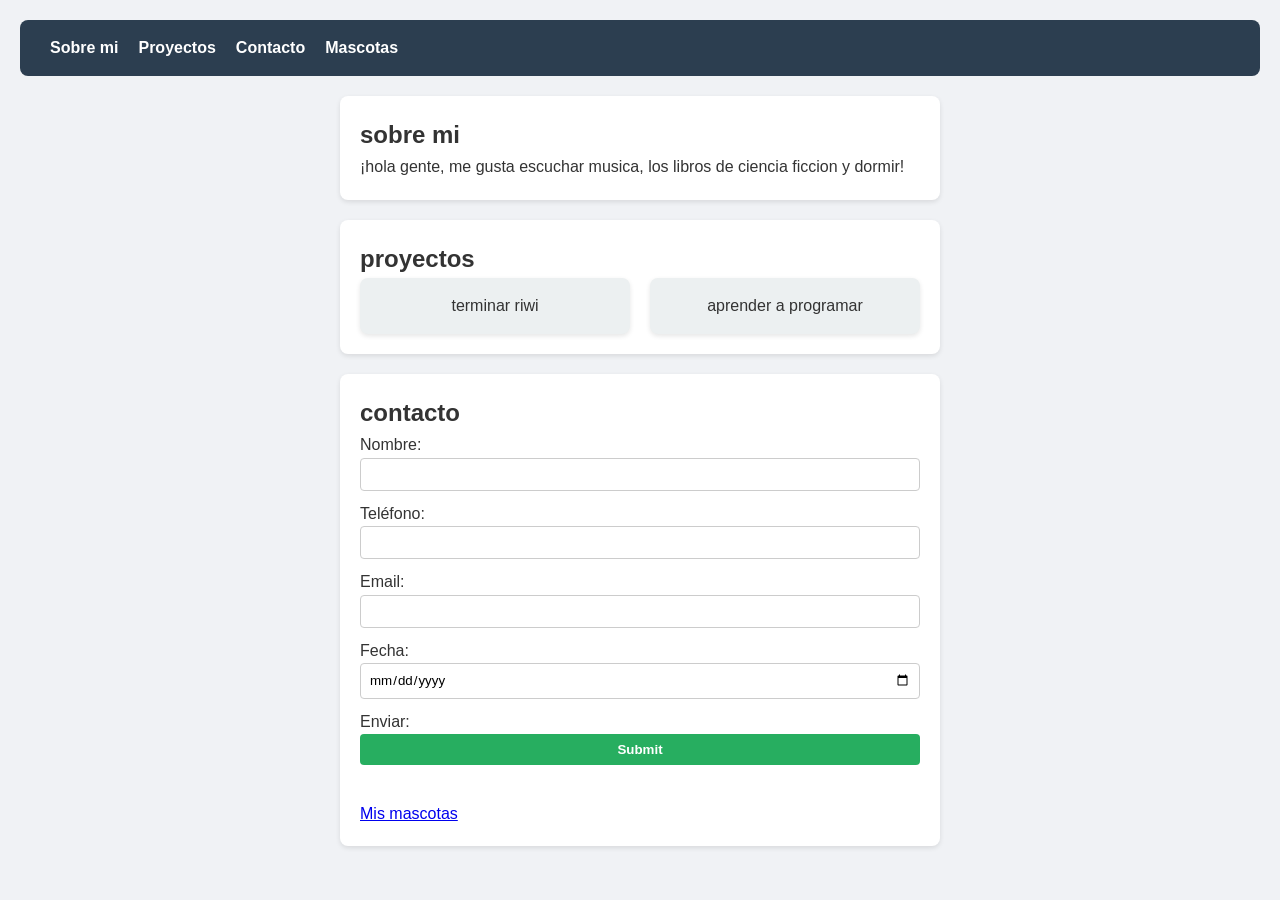
<file: index.html>
<!DOCTYPE html>
<html lang="en">
    
<head>
    <meta charset="UTF-8">
    <meta name="viewport" content="width=device-width, initial-scale=1.0">
    <title>Mi presentacion</title>
    <link rel="stylesheet" href="styles.css">
</head>
<body>
    <header>
        <nav>
            <ul>
               
                 <li><a href="#sobre-mi">Sobre mi</a></li>
                 <li><a href="#proyectos">Proyectos</a></li>                 
                 <li><a href="#contacto">Contacto</a></li>  
                 <li><a href="mascotas.html"target="_blank">Mascotas</a></li>                         
            </ul>
        </nav>
    </header>

    <section id="sobre mi">
        <h2>sobre mi</h2>
        <p>¡hola gente, me gusta escuchar musica, los libros de ciencia ficcion y dormir!</p>
    </section>

    <section id="proyectos">
        <h2>proyectos</h2>
        <ul>
            <li>terminar riwi</li>
            <li>aprender a programar</li>
        </ul>
    </section>

    <section id="contacto">
        <h2>contacto</h2>
        <form>
            <label for="nombre">Nombre:</label>
            <input type="text" id="nombre" name="nombre">
            <label for="telefono">Teléfono:</label>
            <input type="text" id="telefono" name="telefono">
            <label for="email">Email:</label>
            <input type="email" id="email" name="email">
            <label for="fecha">Fecha:</label>
            <input type="date" id="fecha" name="fecha">
            <label for="enviar">Enviar:</label>
            <input type="submit" id="enviar" name="enviar">
            <br>
            <a href="http://127.0.0.1:5500/mascotas.html" target="_blank">Mis mascotas</a>
        </form>

    </section>
</body>
</html>
</file>
<file: styles.css>
* {
    margin: 0;
    padding: 0;
    box-sizing: border-box;
    font-family: sans-serif;
}

body {
    background-color: #f0f2f5;
    color: #333;
    line-height: 1.6;
    padding: 20px;
}

header  {
    display: flex;
    justify-content: space-between;
    align-items: center;
    background: #2c3e50;
    padding: 15px 30px;
    border-radius: 8px;
    color: white;
}

nav ul {
    display: flex;
    list-style: none;
    justify-content: center;
    gap: 20px;
}

nav a {
    color: white;
    text-decoration: none;
    font-weight: bold;
}

nav a:hover {
    color: #3498db;
}

section, article {
    background: white;
    max-width: 600px;
    margin: 20px auto;
    padding: 20px;
    border-radius: 8px;
    box-shadow: 0 2px 5px rgba(0,0,0,0.1);
}
img {
    display: block;
    margin: 0 auto 15px;
    border-radius: 10px;
    border: 2px solid #ddd;
}

form {
    display: flex;
    flex-direction: column;
}

input {
    margin-bottom: 10px;
    padding: 8px;
    border: 1px solid #ccc;
    border-radius: 4px;
}

input[type="submit"] {
    background-color: #27ae60;
    color: white;
    border: none;
    cursor: pointer;
    font-weight: bold;
}

input[type="submit"]:hover {
    background-color: #219150;
  }

#proyectos ul {
    display : grid;
    grid-template-columns: repeat(auto-fit, minmax(200px, 1fr));
    gap: 20px;
    list-style: none;
    padding: 0;
}
#proyectos li {
    background-color: #ecf0f1;
    padding: 15px;
    border-radius: 8px;
    text-align: center;
    box-shadow: 0 2px 5px rgba(0,0,0,0.1);
}

 .galeria-mascotas {
    display: grid ;
    grid-template-columns: repeat(auto-fit, minmax(280px, 1fr));
    gap: 25px;
    padding: 20px;
    max-width: 1200px;
    margin: 0 auto;
}

.galeria-mascotas article {
    display: flex;
    flex-direction: column;
    align-items: center;
    background: white;
    border-radius: 12px;
    padding: 15px;
    box-shadow: 0 4px 8px rgba(0,0,0,0.1);
    border: 1px solid #eee;
    text-align: center;
}

.galeria-mascotas img {
    width: 100%;
    height: 200px;
    object-fit: cover;
    border-radius: 8px;
    object-fit: cover;
    margin-bottom: 15px;
}

.galeria-mascotas h2 {
    font-size: 1.4rem;
    color: #2c3e50;
    margin-bottom: 10px;
    border: none;
}

.galeria-mascotas p {
    font-size: 0.95rem;
    color: #666;
    line-height: 1.4;
}
</file>
